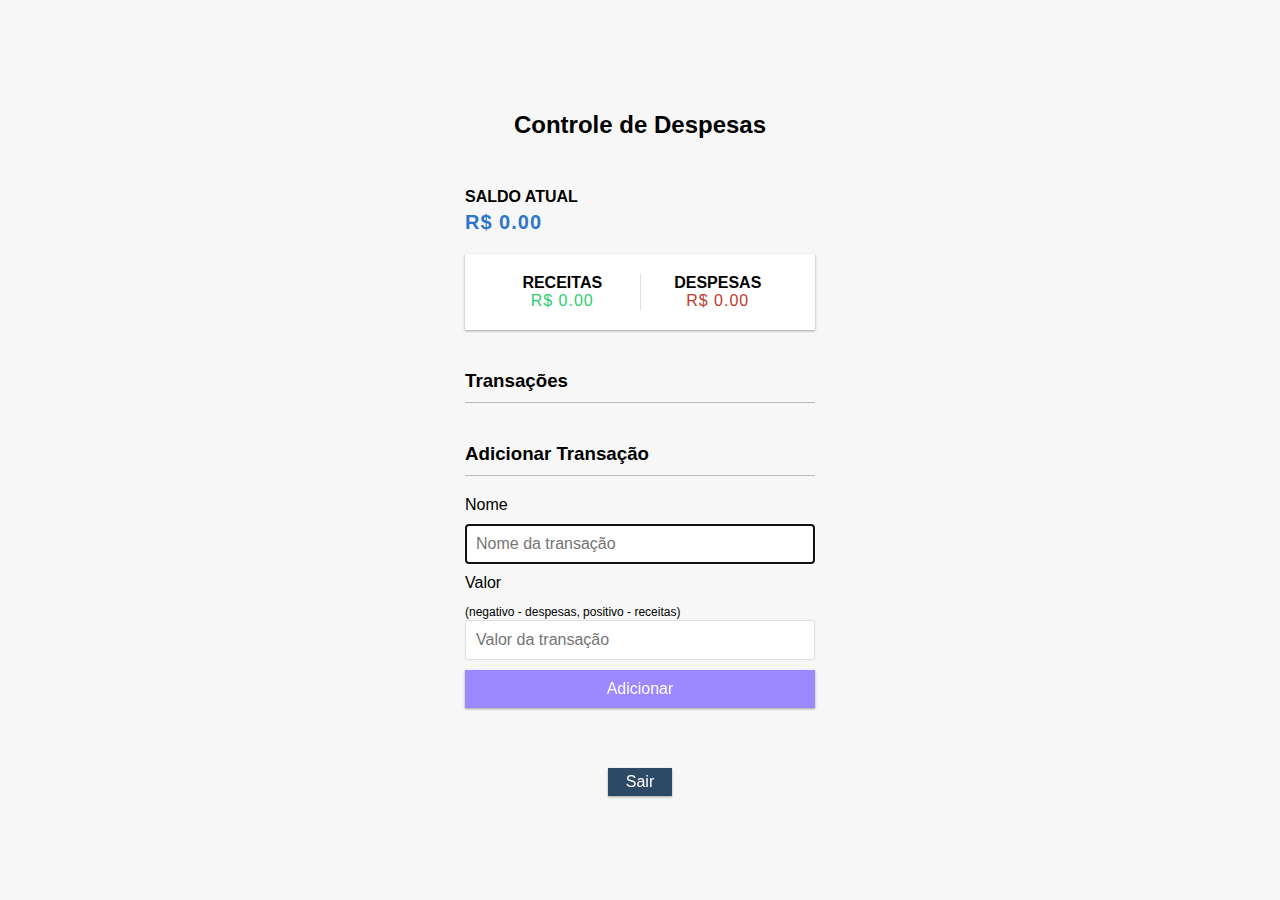
<file: Controle Financeiro/index.html>
<!DOCTYPE html>
<html lang="pt-br">
<head>
    <meta charset="UTF-8">
    <meta http-equiv="X-UA-Compatible" content="IE=edge">
    <meta name="viewport" content="width=device-width, initial-scale=1.0">
    <link rel="stylesheet" href="style.css">
    <link rel="shortcut icon" href="imagens/favicon.ico" type="image/x-icon">
    <title>Controle Financeiro</title>
</head>
<body>
    <h2>Controle de Despesas</h2>

    <div class="container">
        <h4>SALDO ATUAL</h4>
        <p id="v-atual" class="v-atual">R$ 0.00</p>

    <div class="valores-container">
      <div>
        <h4>RECEITAS</h4>
        <P id="v-adicionado" class="v-adicionado"> + R$ 0.00</P>
      </div>

      <div>
        <h4>DESPESAS</h4>
        <p id="v-retirado" class="v-retidado"> - R$ 0.00</p>
      </div>
    </div>  

        <h3>Transações</h3>

        <ul id="transacao" class="transacao"></ul>

        <h3>Adicionar Transação</h3>

    <form id="form">
        <div class="form-control">
        <label for="text">Nome</label>
            <input autofocus type="text" id="text" placeholder="Nome da transação">
        </div>

        <div class="form-control">
            <label for="text">Valor</label>
            <br>
            <small>(negativo - despesas, positivo - receitas)</small>
            <br>
            <input type="number" id="valor" placeholder="Valor da transação">
        </div>
        <button class="botao">Adicionar</button>
    </form>
   </div>
   <a href="login/login.html">Sair</a>

<script  src = "script.js" > </script>
</body>
</html>
</file>
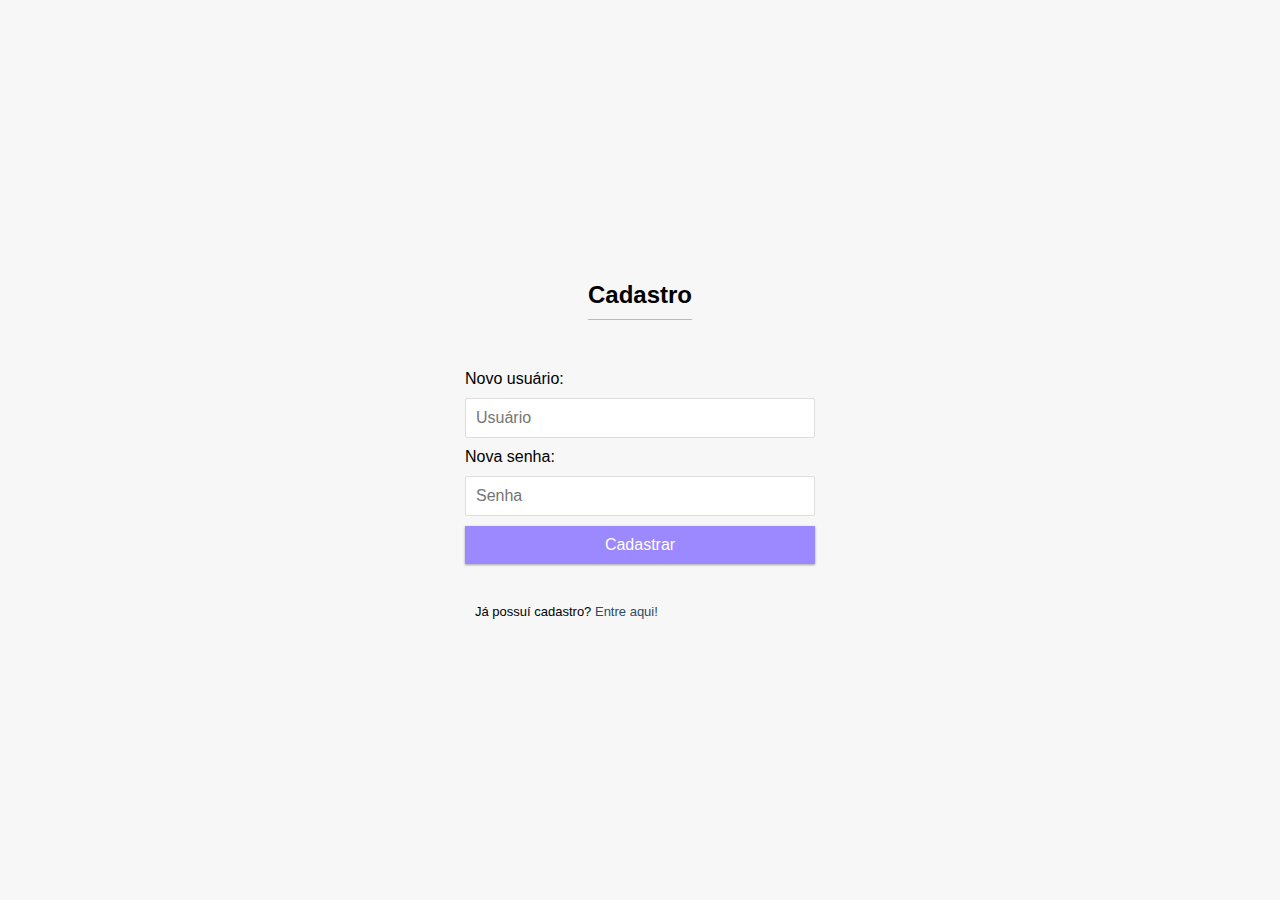
<file: Controle Financeiro/cadastro/cadastro.html>
<!DOCTYPE html>
<html lang="pt-br">
<head>
    <meta charset="UTF-8">
    <meta http-equiv="X-UA-Compatible" content="IE=edge">
    <meta name="viewport" content="width=device-width, initial-scale=1.0">
    <link rel="shortcut icon" href="../imagens/favicon.ico" type="image/x-icon">
    <link rel="stylesheet" href="cadastro.css">
    <title>Cadastro</title>
</head>
<body>
    <h2>Cadastro</h2>
    
<div class="container">
    <form id="form-cadastro">
        <div class="cad-usuario">
            <label for="text">Novo usuário:</label>
            <input type="text" id="usuario" placeholder="Usuário"> 
        </div>
        
        <div class="cad-senha">
            <label for="text">Nova senha:</label>
            <input type="password" id="password" placeholder="Senha">
        </div>
        <button type="submit" class="btn-cadastro">Cadastrar</button>
        <small>Já possuí cadastro? <a href="../login/login.html">Entre aqui!</a></small>
    </form>
</div>

<script src= "cadastro.js" ></script>
</body>
</html>
</file>
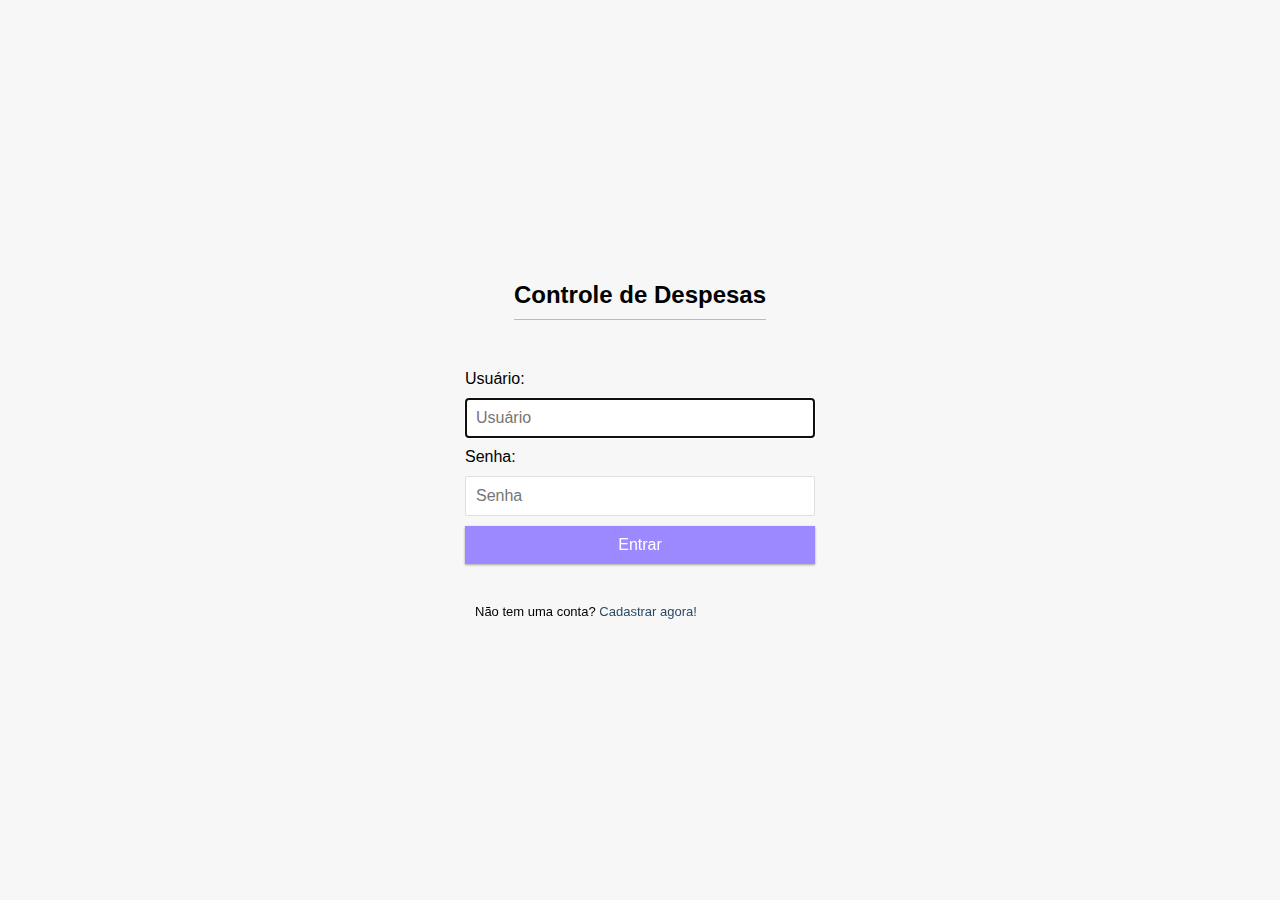
<file: Controle Financeiro/login/login.html>
<!DOCTYPE html>
<html lang="pt-br">
<head>
    <meta charset="UTF-8">
    <meta http-equiv="X-UA-Compatible" content="IE=edge">
    <meta name="viewport" content="width=device-width, initial-scale=1.0">
    <link rel="stylesheet" href="../login/login.css">
    <link rel="shortcut icon" href="../imagens/favicon.ico" type="image/x-icon">
    <title>Login</title>
</head>
<body>
    <h2>Controle de Despesas</h2>

<div class="container">

<form id= "form">
    <div class="form-control">
        <label for="text">Usuário:</label>
        <input autofocus type="text" id="usuario" placeholder="Usuário">
    </div>

    <div class="form-control">
        <label for="text">Senha:</label>
        <input type="password" id="password" placeholder="Senha">
    </div>
    <button type="submit" class="btn">Entrar</button>
    <small>Não tem uma conta? <a href="../cadastro/cadastro.html">Cadastrar agora!</a></small>
</form>
</div>


<script src= "login.js" ></script>
</body>
</html>
</file>
<file: Controle Financeiro/style.css>
:root {
    --box-shadow: 0 1px 3px rgba(0, 0, 0, 0.12), 0 1px 2px rgba(0, 0, 0, 0.24);
  }

*{
    box-sizing: border-box;
}

body{
    background-color:#f7f7f7;
    display: flex;
    flex-direction: column;
    align-items: center;
    justify-content: center;
    min-height: 100vh;
    margin: 0;
    font-family:sans-serif;
}

.container{
    margin: 30px auto;
    width: 350px;
}

p{
   letter-spacing: 1px; 
   margin: 0;
}

h3{
    border-bottom: 1px solid #bbb;
    padding-bottom: 10px;
    margin: 40px 0 10px;
}

h4{
    margin: 0;
    text-transform: uppercase;
}

.valores-container{
    background-color: #fff;
    box-shadow: var(--box-shadow);
    padding: 20px;
    display: flex;
    justify-content: space-between;
    margin: 20px 0;
}
.valores-container > div{
    flex:1;
    text-align: center;
}

.valores-container > div:first-of-type{
    border-right: 1px solid #dedede;
}

.v-atual {
    font-size: 20px;
    letter-spacing: 1px;
    margin: 5px 0;
    font-weight: bolder;
    color: #2e75cc;
  }

.v-adicionado {
    color: #2ecc71;
  }

.v-retidado{
    color: #c0392b;
  }

  label{
      display: inline-block;
      margin: 10px 0;
  }

input[type='text'],
input[type='number']{
    border: 1px solid#dedede;
    border-radius: 2px;
    display: block;
    font-size: 16px;
    padding: 10px;
    width: 100%;
}

small{
    font-size: 12px;
}

.botao{
    cursor: pointer;
    background-color: #9c88ff ;
    box-shadow: var(--box-shadow);
    color: #fff;
    border: 0;
    display: block;
    font-size: 16px;
    margin: 10px 0 30px;
    padding: 10px;
    width: 100%;
}

.botao :focus,
.delete-btn :focus{
  outline : 0;
}

a{  
    cursor: pointer;
    background-color: #2c4a66 ;
    box-shadow: var(--box-shadow);
    color: #fff;
    border: 0;
    display: block;
    font-size: 16px;
    margin: 0px 0 13px;
    padding: 5px;
    width: 5%;
    text-align: center;
    text-decoration: unset;
}

.transacao{
    list-style-type: none;
    padding: 0;
    margin-bottom: 40px;
}

.transacao li{
    background-color: #fff;
    box-shadow: var(--box-shadow);
    color: #333;
    display: flex;
    justify-content: space-between;
    position: relative;
    padding: 10px;
    margin: 10px 0;
}

.transacao li.maior{
    border-right: 5px solid #2ecc71;
}

.transacao li.menor{
    border-right: 5px solid #c0392b;
}

.botao-deletar{
    cursor: pointer;
    background-color: #e74c3c;
    border: 0;
    color: #fff;
    font-size: 20px;
    line-height: 20px;
    padding: 2px 5px;
    position: absolute;
    top: 50%;
    left: 0;
    transform: translate(-100%, -50%);
    opacity: 0;
    transition: opacity 0.3s ease;
}

.transacao li:hover .botao-deletar{
    opacity: 1;
}
</file>
<file: Controle Financeiro/cadastro/cadastro.css>
:root {
    --box-shadow: 0 1px 3px rgba(0, 0, 0, 0.12), 0 1px 2px rgba(0, 0, 0, 0.24);
  }

  *{
    box-sizing: border-box;
}

body{
    background-color:#f7f7f7;
    display: flex;
    flex-direction: column;
    align-items: center;
    justify-content: center;
    min-height: 100vh;
    margin: 0;
    font-family:sans-serif;
}

h2{
    border-bottom: 1px solid #bbb;
    padding-bottom: 10px;
    margin: 40px 0 10px;
}

.container{
    margin: 30px auto;
    width: 350px;
}

input[type='text'],
input[type='password']{
    border: 1px solid#dedede;
    border-radius: 2px;
    display: block;
    font-size: 16px;
    padding: 10px;
    width: 100%;
}

.btn-cadastro{
    cursor: pointer;
    background-color: #9c88ff ;
    box-shadow: var(--box-shadow);
    color: #fff;
    border: 0;
    display: block;
    font-size: 16px;
    margin: 10px 0 30px;
    padding: 10px;
    width: 100%;
}

.btn-cadastro :focus{
  outline : 0;
}


label{
    display: inline-block;
    margin: 10px 0;
}

small{
    font-size: 13px;
    padding: 10px;
    width: 100%;
    border-radius: 2px;
    display: block;
}

a{
    text-decoration: unset;
    color:#2c4a66 ;
}
</file>
<file: Controle Financeiro/login/login.css>
:root {
    --box-shadow: 0 1px 3px rgba(0, 0, 0, 0.12), 0 1px 2px rgba(0, 0, 0, 0.24);
  }

  *{
    box-sizing: border-box;
}

body{
    background-color:#f7f7f7;
    display: flex;
    flex-direction: column;
    align-items: center;
    justify-content: center;
    min-height: 100vh;
    margin: 0;
    font-family:sans-serif;
}

h2{
    border-bottom: 1px solid #bbb;
    padding-bottom: 10px;
    margin: 40px 0 10px;
}

.container{
    margin: 30px auto;
    width: 350px;
}

input[type='text'],
input[type='password']{
    border: 1px solid#dedede;
    border-radius: 2px;
    display: block;
    font-size: 16px;
    padding: 10px;
    width: 100%;
}

.btn{
    cursor: pointer;
    background-color: #9c88ff ;
    box-shadow: var(--box-shadow);
    color: #fff;
    border: 0;
    display: block;
    font-size: 16px;
    margin: 10px 0 30px;
    padding: 10px;
    width: 100%;
}

.btn :focus{
  outline : 0;
}


label{
    display: inline-block;
    margin: 10px 0;
}

small{
    font-size: 13px;
    padding: 10px;
    width: 100%;
    border-radius: 2px;
    display: block;
}

a{
    text-decoration: unset;
    color:#2c4a66 ;
}
</file>
